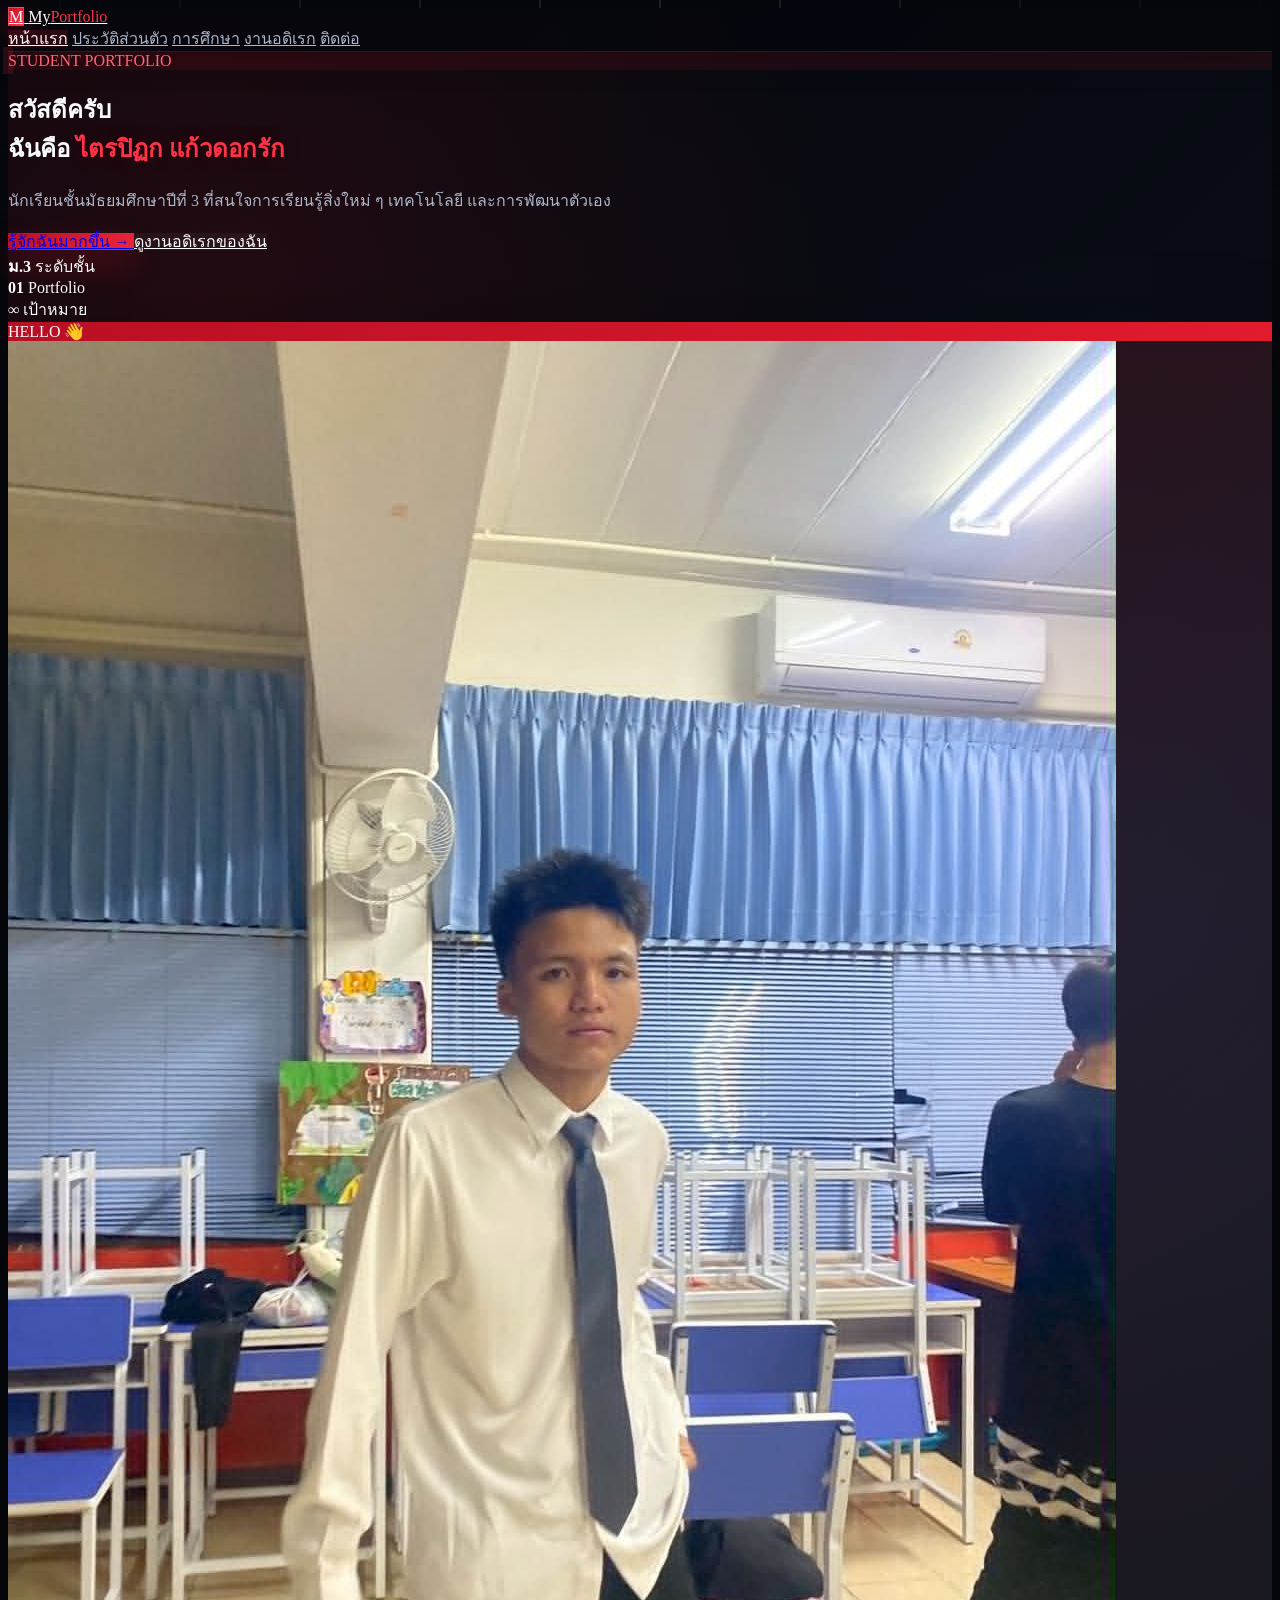
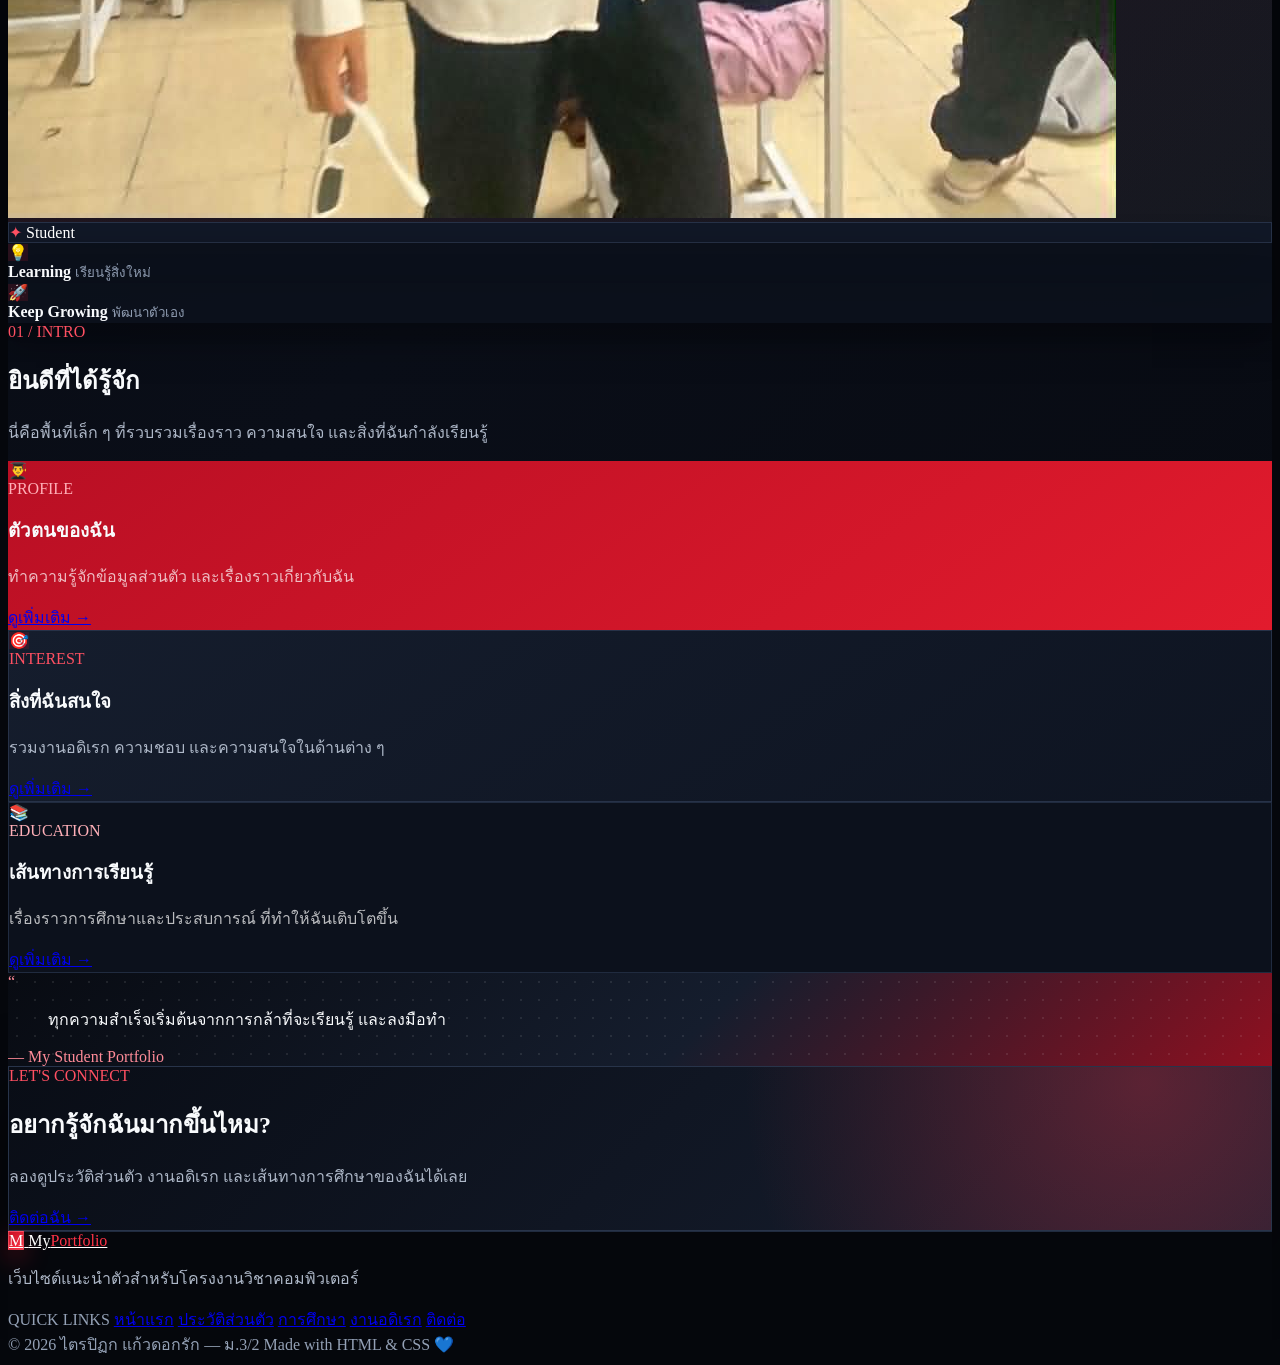
<file: index.html>
<!DOCTYPE html>
<html lang="th">
<head>
    <meta charset="UTF-8">
    <meta name="viewport" content="width=device-width, initial-scale=1.0">
    <meta name="description" content="เว็บไซต์ Portfolio ส่วนตัวของนักเรียนชั้นมัธยมศึกษาปีที่ 3">
    <title>My Portfolio | หน้าแรก</title>
    <link rel="stylesheet" href="style.css">
</head>

<body>

    <header class="site-header">
        <nav class="navbar">
            <a href="index.html" class="logo">
                <span class="logo-mark">M</span>
                <span>My<span>Portfolio</span></span>
            </a>

            <div class="nav-links">
                <a href="index.html" class="active">หน้าแรก</a>
                <a href="profile.html">ประวัติส่วนตัว</a>
                <a href="education.html">การศึกษา</a>
                <a href="hobby.html">งานอดิเรก</a>
                <a href="contact.html">ติดต่อ</a>
            </div>
        </nav>
    </header>

    <main>

        <section class="hero section">
            <div class="hero-content">
                <div class="eyebrow">
                    <span class="status-dot"></span>
                    STUDENT PORTFOLIO
                </div>

                <h1>
                    สวัสดีครับ<br>
                    ฉันคือ <span>ไตรปิฏก แก้วดอกรัก</span>
                </h1>

                <p class="hero-description">
                    นักเรียนชั้นมัธยมศึกษาปีที่ 3
                    ที่สนใจการเรียนรู้สิ่งใหม่ ๆ
                    เทคโนโลยี และการพัฒนาตัวเอง
                </p>

                <div class="hero-buttons">
                    <a href="profile.html" class="btn btn-primary">
                        รู้จักฉันมากขึ้น
                        <span>→</span>
                    </a>

                    <a href="hobby.html" class="btn btn-outline">
                        ดูงานอดิเรกของฉัน
                    </a>
                </div>

                <div class="hero-mini-stats">
                    <div>
                        <strong>ม.3</strong>
                        <span>ระดับชั้น</span>
                    </div>

                    <div>
                        <strong>01</strong>
                        <span>Portfolio</span>
                    </div>

                    <div>
                        <strong>∞</strong>
                        <span>เป้าหมาย</span>
                    </div>
                </div>
            </div>

            <div class="hero-visual">

                <div class="circle-decoration circle-one"></div>
                <div class="circle-decoration circle-two"></div>

                <div class="profile-frame">
                    <div class="profile-label">HELLO 👋</div>

                    <img
                        src="[data-uri]"
                        alt="รูปโปรไฟล์ของฉัน"
                    >

                    <div class="profile-badge">
                        <span>✦</span>
                        Student
                    </div>
                </div>

                <div class="floating-card card-top">
                    <span class="floating-icon">💡</span>
                    <div>
                        <strong>Learning</strong>
                        <small>เรียนรู้สิ่งใหม่</small>
                    </div>
                </div>

                <div class="floating-card card-bottom">
                    <span class="floating-icon">🚀</span>
                    <div>
                        <strong>Keep Growing</strong>
                        <small>พัฒนาตัวเอง</small>
                    </div>
                </div>

            </div>
        </section>

        <section class="quick-intro section-small">
            <div class="section-heading centered">
                <span class="section-number">01 / INTRO</span>
                <h2>ยินดีที่ได้รู้จัก</h2>
                <p>
                    นี่คือพื้นที่เล็ก ๆ ที่รวบรวมเรื่องราว
                    ความสนใจ และสิ่งที่ฉันกำลังเรียนรู้
                </p>
            </div>

            <div class="highlight-grid">

                <article class="highlight-card highlight-blue">
                    <span class="card-icon">👨‍🎓</span>
                    <div>
                        <span class="card-label">PROFILE</span>
                        <h3>ตัวตนของฉัน</h3>
                        <p>
                            ทำความรู้จักข้อมูลส่วนตัว
                            และเรื่องราวเกี่ยวกับฉัน
                        </p>
                    </div>
                    <a href="profile.html" class="arrow-link">
                        ดูเพิ่มเติม →
                    </a>
                </article>

                <article class="highlight-card highlight-light">
                    <span class="card-icon">🎯</span>
                    <div>
                        <span class="card-label">INTEREST</span>
                        <h3>สิ่งที่ฉันสนใจ</h3>
                        <p>
                            รวมงานอดิเรก ความชอบ
                            และความสนใจในด้านต่าง ๆ
                        </p>
                    </div>
                    <a href="hobby.html" class="arrow-link">
                        ดูเพิ่มเติม →
                    </a>
                </article>

                <article class="highlight-card highlight-dark">
                    <span class="card-icon">📚</span>
                    <div>
                        <span class="card-label">EDUCATION</span>
                        <h3>เส้นทางการเรียนรู้</h3>
                        <p>
                            เรื่องราวการศึกษาและประสบการณ์
                            ที่ทำให้ฉันเติบโตขึ้น
                        </p>
                    </div>
                    <a href="education.html" class="arrow-link">
                        ดูเพิ่มเติม →
                    </a>
                </article>

            </div>
        </section>

        <section class="quote-section">
            <div class="quote-content">
                <span class="quote-mark">“</span>
                <blockquote>
                    ทุกความสำเร็จเริ่มต้นจากการกล้าที่จะเรียนรู้
                    และลงมือทำ
                </blockquote>
                <span class="quote-author">— My Student Portfolio</span>
            </div>
        </section>

        <section class="cta-section section">
            <div>
                <span class="section-number light-number">LET'S CONNECT</span>
                <h2>อยากรู้จักฉันมากขึ้นไหม?</h2>
                <p>
                    ลองดูประวัติส่วนตัว งานอดิเรก
                    และเส้นทางการศึกษาของฉันได้เลย
                </p>
            </div>

            <a href="contact.html" class="btn btn-white">
                ติดต่อฉัน →
            </a>
        </section>

    </main>

    <footer class="footer">
        <div class="footer-main">
            <div>
                <a href="index.html" class="logo footer-logo">
                    <span class="logo-mark">M</span>
                    <span>My<span>Portfolio</span></span>
                </a>
                <p>
                    เว็บไซต์แนะนำตัวสำหรับโครงงานวิชาคอมพิวเตอร์
                </p>
            </div>

            <div class="footer-links">
                <span>QUICK LINKS</span>
                <a href="index.html">หน้าแรก</a>
                <a href="profile.html">ประวัติส่วนตัว</a>
                <a href="education.html">การศึกษา</a>
                <a href="hobby.html">งานอดิเรก</a>
                <a href="contact.html">ติดต่อ</a>
            </div>
        </div>

        <div class="footer-bottom">
            <span>© 2026 ไตรปิฏก แก้วดอกรัก — ม.3/2</span>
            <span>Made with HTML & CSS 💙</span>
        </div>
    </footer>

</body>
</html>
</file>
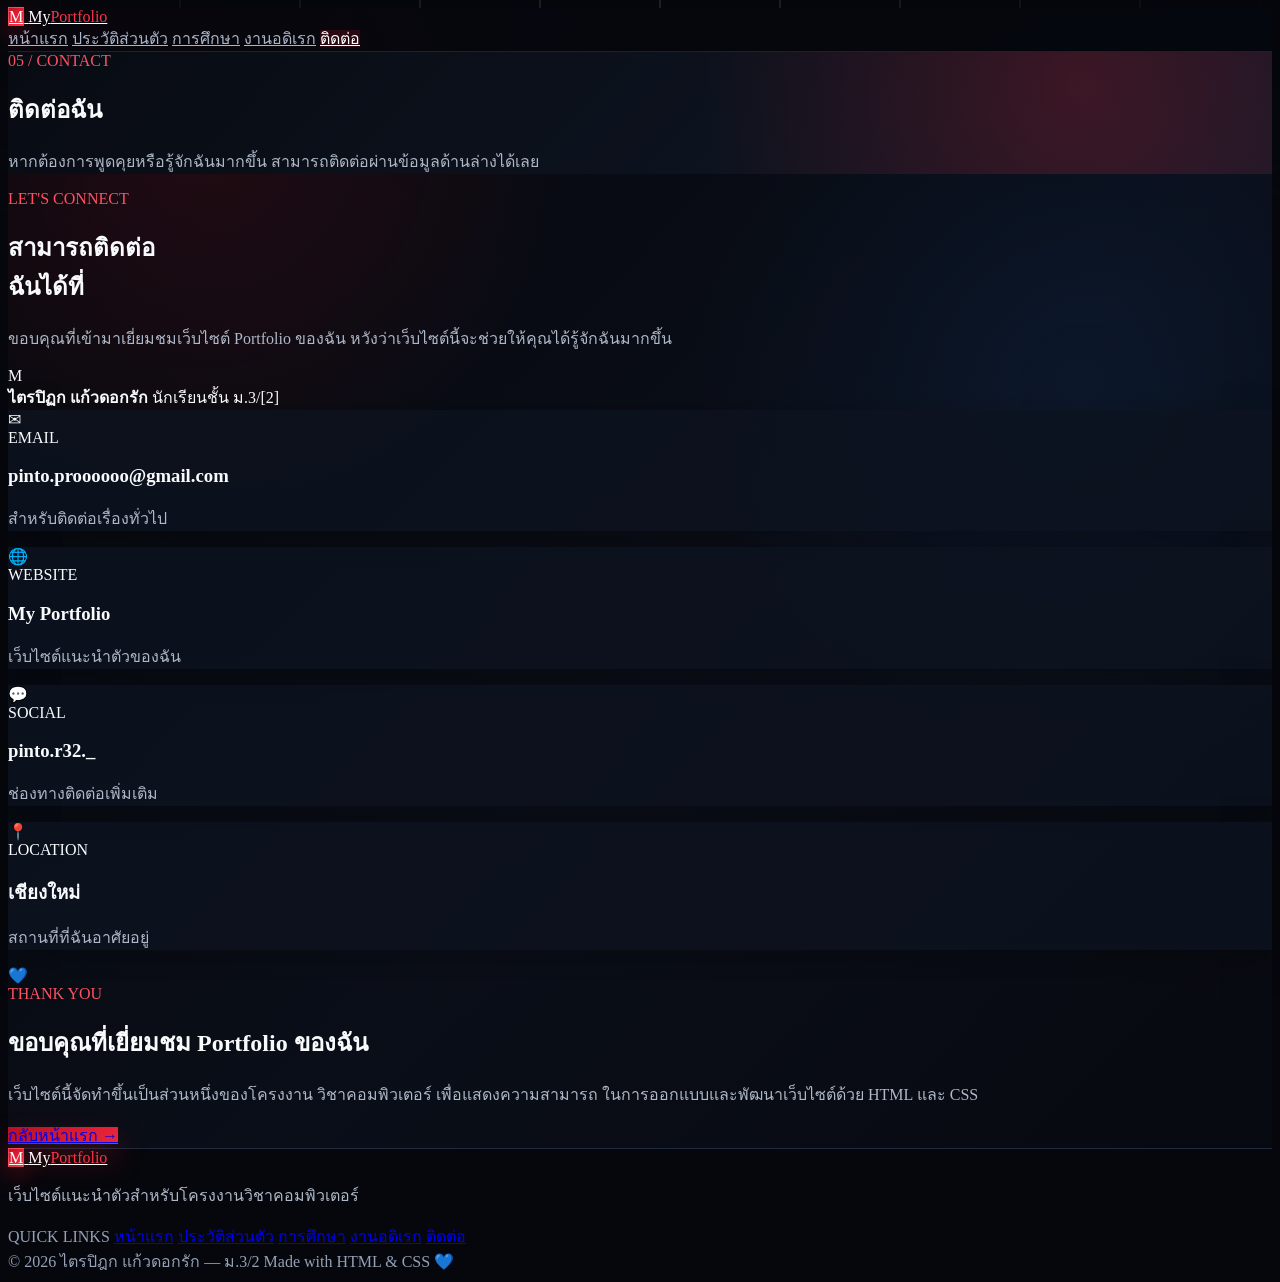
<file: contact.html>
<!DOCTYPE html>
<html lang="th">
<head>
    <meta charset="UTF-8">
    <meta name="viewport" content="width=device-width, initial-scale=1.0">
    <meta name="description" content="ช่องทางการติดต่อของนักเรียน">
    <title>My Portfolio | ติดต่อ</title>
    <link rel="stylesheet" href="style.css">
</head>

<body>

    <header class="site-header">
        <nav class="navbar">
            <a href="index.html" class="logo">
                <span class="logo-mark">M</span>
                <span>My<span>Portfolio</span></span>
            </a>

            <div class="nav-links">
                <a href="index.html">หน้าแรก</a>
                <a href="profile.html">ประวัติส่วนตัว</a>
                <a href="education.html">การศึกษา</a>
                <a href="hobby.html">งานอดิเรก</a>
                <a href="contact.html" class="active">ติดต่อ</a>
            </div>
        </nav>
    </header>

    <main>

        <section class="page-hero contact-hero">
            <div class="section">
                <span class="section-number">05 / CONTACT</span>
                <h1>ติดต่อฉัน</h1>
                <p>
                    หากต้องการพูดคุยหรือรู้จักฉันมากขึ้น
                    สามารถติดต่อผ่านข้อมูลด้านล่างได้เลย
                </p>
            </div>
        </section>

        <section class="contact-section section">

            <div class="contact-intro">

                <span class="section-number">LET'S CONNECT</span>

                <h2>
                    สามารถติดต่อ<br>
                    <span>ฉันได้ที่</span>
                </h2>

                <p>
                    ขอบคุณที่เข้ามาเยี่ยมชมเว็บไซต์ Portfolio ของฉัน
                    หวังว่าเว็บไซต์นี้จะช่วยให้คุณได้รู้จักฉันมากขึ้น
                </p>

                <div class="contact-person">
                    <div class="contact-avatar">M</div>
                    <div>
                        <strong>ไตรปิฏก แก้วดอกรัก</strong>
                        <span>นักเรียนชั้น ม.3/[2]</span>
                    </div>
                </div>

            </div>

            <div class="contact-cards">

                <article class="contact-card contact-email">
                    <div class="contact-icon">✉</div>
                    <div>
                        <span>EMAIL</span>
                        <h3>pinto.proooooo@gmail.com</h3>
                        <p>สำหรับติดต่อเรื่องทั่วไป</p>
                    </div>
                </article>

                <article class="contact-card">
                    <div class="contact-icon">🌐</div>
                    <div>
                        <span>WEBSITE</span>
                        <h3>My Portfolio</h3>
                        <p>เว็บไซต์แนะนำตัวของฉัน</p>
                    </div>
                </article>

                <article class="contact-card">
                    <div class="contact-icon">💬</div>
                    <div>
                        <span>SOCIAL</span>
                        <h3>pinto.r32._</h3>
                        <p>ช่องทางติดต่อเพิ่มเติม</p>
                    </div>
                </article>

                <article class="contact-card">
                    <div class="contact-icon">📍</div>
                    <div>
                        <span>LOCATION</span>
                        <h3>เชียงใหม่</h3>
                        <p>สถานที่ที่ฉันอาศัยอยู่</p>
                    </div>
                </article>

            </div>

        </section>

        <section class="contact-message section-small">

            <div class="message-card">

                <div class="message-icon">💙</div>

                <div>
                    <span class="section-number">THANK YOU</span>
                    <h2>ขอบคุณที่เยี่ยมชม Portfolio ของฉัน</h2>
                    <p>
                        เว็บไซต์นี้จัดทำขึ้นเป็นส่วนหนึ่งของโครงงาน
                        วิชาคอมพิวเตอร์ เพื่อแสดงความสามารถ
                        ในการออกแบบและพัฒนาเว็บไซต์ด้วย HTML และ CSS
                    </p>
                </div>

                <a href="index.html" class="btn btn-primary">
                    กลับหน้าแรก →
                </a>

            </div>

        </section>

    </main>

    <footer class="footer">
        <div class="footer-main">
            <div>
                <a href="index.html" class="logo footer-logo">
                    <span class="logo-mark">M</span>
                    <span>My<span>Portfolio</span></span>
                </a>
                <p>
                    เว็บไซต์แนะนำตัวสำหรับโครงงานวิชาคอมพิวเตอร์
                </p>
            </div>

            <div class="footer-links">
                <span>QUICK LINKS</span>
                <a href="index.html">หน้าแรก</a>
                <a href="profile.html">ประวัติส่วนตัว</a>
                <a href="education.html">การศึกษา</a>
                <a href="hobby.html">งานอดิเรก</a>
                <a href="contact.html">ติดต่อ</a>
            </div>
        </div>

        <div class="footer-bottom">
            <span>© 2026 ไตรปิฎก แก้วดอกรัก — ม.3/2</span>
            <span>Made with HTML & CSS 💙</span>
        </div>
    </footer>

</body>
</html>
</file>
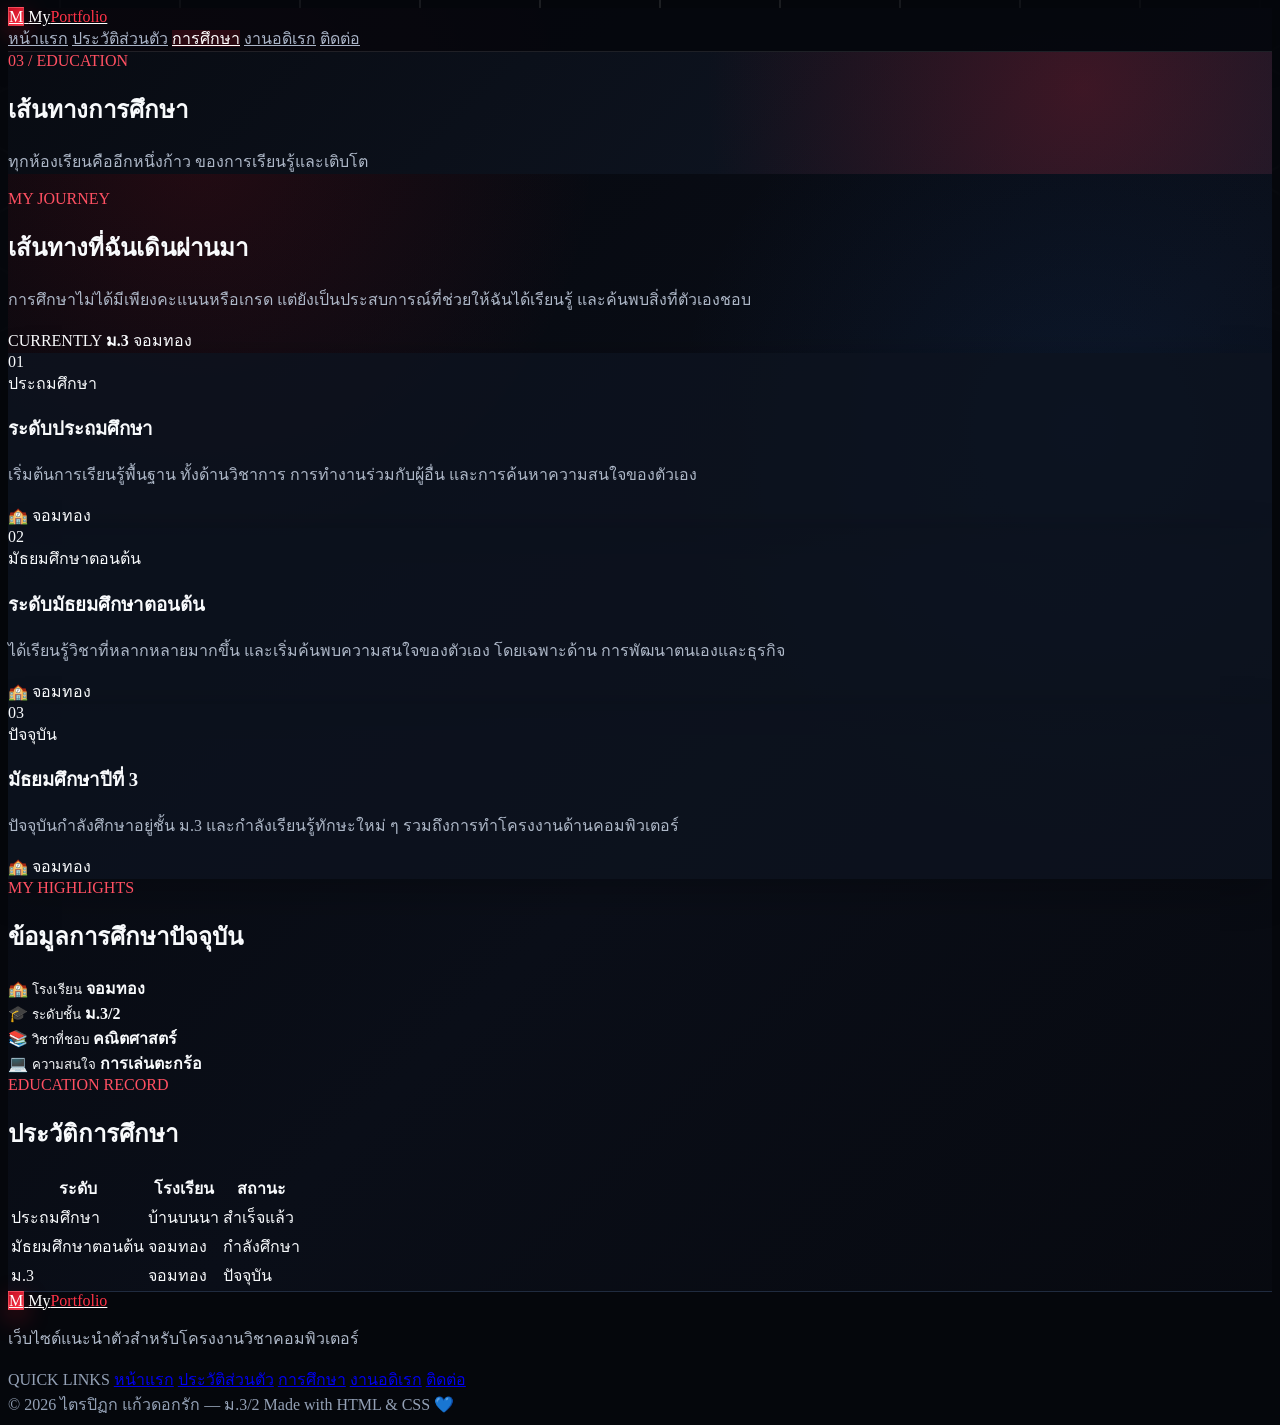
<file: education.html>
<!DOCTYPE html>
<html lang="th">
<head>
    <meta charset="UTF-8">
    <meta name="viewport" content="width=device-width, initial-scale=1.0">
    <meta name="description" content="ประวัติการศึกษาของนักเรียน">
    <title>My Portfolio | การศึกษา</title>
    <link rel="stylesheet" href="style.css">
</head>

<body>

    <header class="site-header">
        <nav class="navbar">
            <a href="index.html" class="logo">
                <span class="logo-mark">M</span>
                <span>My<span>Portfolio</span></span>
            </a>

            <div class="nav-links">
                <a href="index.html">หน้าแรก</a>
                <a href="profile.html">ประวัติส่วนตัว</a>
                <a href="education.html" class="active">การศึกษา</a>
                <a href="hobby.html">งานอดิเรก</a>
                <a href="contact.html">ติดต่อ</a>
            </div>
        </nav>
    </header>

    <main>

        <section class="page-hero">
            <div class="section">
                <span class="section-number">03 / EDUCATION</span>
                <h1>เส้นทางการศึกษา</h1>
                <p>
                    ทุกห้องเรียนคืออีกหนึ่งก้าว
                    ของการเรียนรู้และเติบโต
                </p>
            </div>
        </section>

        <section class="education-intro section">

            <div>
                <span class="section-number">MY JOURNEY</span>
                <h2>เส้นทางที่ฉันเดินผ่านมา</h2>
                <p class="lead-text">
                    การศึกษาไม่ได้มีเพียงคะแนนหรือเกรด
                    แต่ยังเป็นประสบการณ์ที่ช่วยให้ฉันได้เรียนรู้
                    และค้นพบสิ่งที่ตัวเองชอบ
                </p>
            </div>

            <div class="education-current">
                <span class="current-label">CURRENTLY</span>
                <strong>ม.3</strong>
                <span>จอมทอง</span>
            </div>

        </section>

        <section class="timeline-section section-small">

            <div class="timeline">

                <article class="timeline-item">

                    <div class="timeline-marker">
                        <span>01</span>
                    </div>

                    <div class="timeline-content">
                        <span class="timeline-year">ประถมศึกษา</span>
                        <h3>ระดับประถมศึกษา</h3>

                        <p>
                            เริ่มต้นการเรียนรู้พื้นฐาน
                            ทั้งด้านวิชาการ การทำงานร่วมกับผู้อื่น
                            และการค้นหาความสนใจของตัวเอง
                        </p>

                        <div class="timeline-school">
                            🏫 จอมทอง
                        </div>
                    </div>

                </article>

                <article class="timeline-item">

                    <div class="timeline-marker">
                        <span>02</span>
                    </div>

                    <div class="timeline-content">
                        <span class="timeline-year">มัธยมศึกษาตอนต้น</span>
                        <h3>ระดับมัธยมศึกษาตอนต้น</h3>

                        <p>
                            ได้เรียนรู้วิชาที่หลากหลายมากขึ้น
                            และเริ่มค้นพบความสนใจของตัวเอง
                            โดยเฉพาะด้าน การพัฒนาตนเองและธุรกิจ
                        </p>

                        <div class="timeline-school">
                            🏫 จอมทอง
                        </div>
                    </div>

                </article>

                <article class="timeline-item timeline-current">

                    <div class="timeline-marker">
                        <span>03</span>
                    </div>

                    <div class="timeline-content">
                        <span class="timeline-year">ปัจจุบัน</span>
                        <h3>มัธยมศึกษาปีที่ 3</h3>

                        <p>
                            ปัจจุบันกำลังศึกษาอยู่ชั้น ม.3
                            และกำลังเรียนรู้ทักษะใหม่ ๆ
                            รวมถึงการทำโครงงานด้านคอมพิวเตอร์
                        </p>

                        <div class="timeline-school">
                            🏫 จอมทอง
                        </div>
                    </div>

                </article>

            </div>

        </section>

        <section class="education-highlight section">

            <div class="section-heading">
                <span class="section-number">MY HIGHLIGHTS</span>
                <h2>ข้อมูลการศึกษาปัจจุบัน</h2>
            </div>

            <div class="education-cards">

                <div class="edu-highlight-card">
                    <span class="edu-icon">🏫</span>
                    <small>โรงเรียน</small>
                    <strong>จอมทอง</strong>
                </div>

                <div class="edu-highlight-card">
                    <span class="edu-icon">🎓</span>
                    <small>ระดับชั้น</small>
                    <strong>ม.3/2</strong>
                </div>

                <div class="edu-highlight-card">
                    <span class="edu-icon">📚</span>
                    <small>วิชาที่ชอบ</small>
                    <strong>คณิตศาสตร์</strong>
                </div>

                <div class="edu-highlight-card">
                    <span class="edu-icon">💻</span>
                    <small>ความสนใจ</small>
                    <strong>การเล่นตะกร้อ</strong>
                </div>

            </div>

        </section>

        <section class="table-section section-small">

            <div class="section-heading">
                <span class="section-number">EDUCATION RECORD</span>
                <h2>ประวัติการศึกษา</h2>
            </div>

            <div class="table-wrapper">
                <table>
                    <thead>
                        <tr>
                            <th>ระดับ</th>
                            <th>โรงเรียน</th>
                            <th>สถานะ</th>
                        </tr>
                    </thead>

                    <tbody>
                        <tr>
                            <td>ประถมศึกษา</td>
                            <td>บ้านบนนา</td>
                            <td><span class="table-status">สำเร็จแล้ว</span></td>
                        </tr>

                        <tr>
                            <td>มัธยมศึกษาตอนต้น</td>
                            <td>จอมทอง</td>
                            <td><span class="table-status">กำลังศึกษา</span></td>
                        </tr>

                        <tr>
                            <td>ม.3</td>
                            <td>จอมทอง</td>
                            <td><span class="table-status current-status">ปัจจุบัน</span></td>
                        </tr>
                    </tbody>
                </table>
            </div>

        </section>

    </main>

    <footer class="footer">
        <div class="footer-main">
            <div>
                <a href="index.html" class="logo footer-logo">
                    <span class="logo-mark">M</span>
                    <span>My<span>Portfolio</span></span>
                </a>
                <p>
                    เว็บไซต์แนะนำตัวสำหรับโครงงานวิชาคอมพิวเตอร์
                </p>
            </div>

            <div class="footer-links">
                <span>QUICK LINKS</span>
                <a href="index.html">หน้าแรก</a>
                <a href="profile.html">ประวัติส่วนตัว</a>
                <a href="education.html">การศึกษา</a>
                <a href="hobby.html">งานอดิเรก</a>
                <a href="contact.html">ติดต่อ</a>
            </div>
        </div>

        <div class="footer-bottom">
            <span>© 2026 ไตรปิฏก แก้วดอกรัก — ม.3/2</span>
            <span>Made with HTML & CSS 💙</span>
        </div>
    </footer>

</body>
</html>
</file>
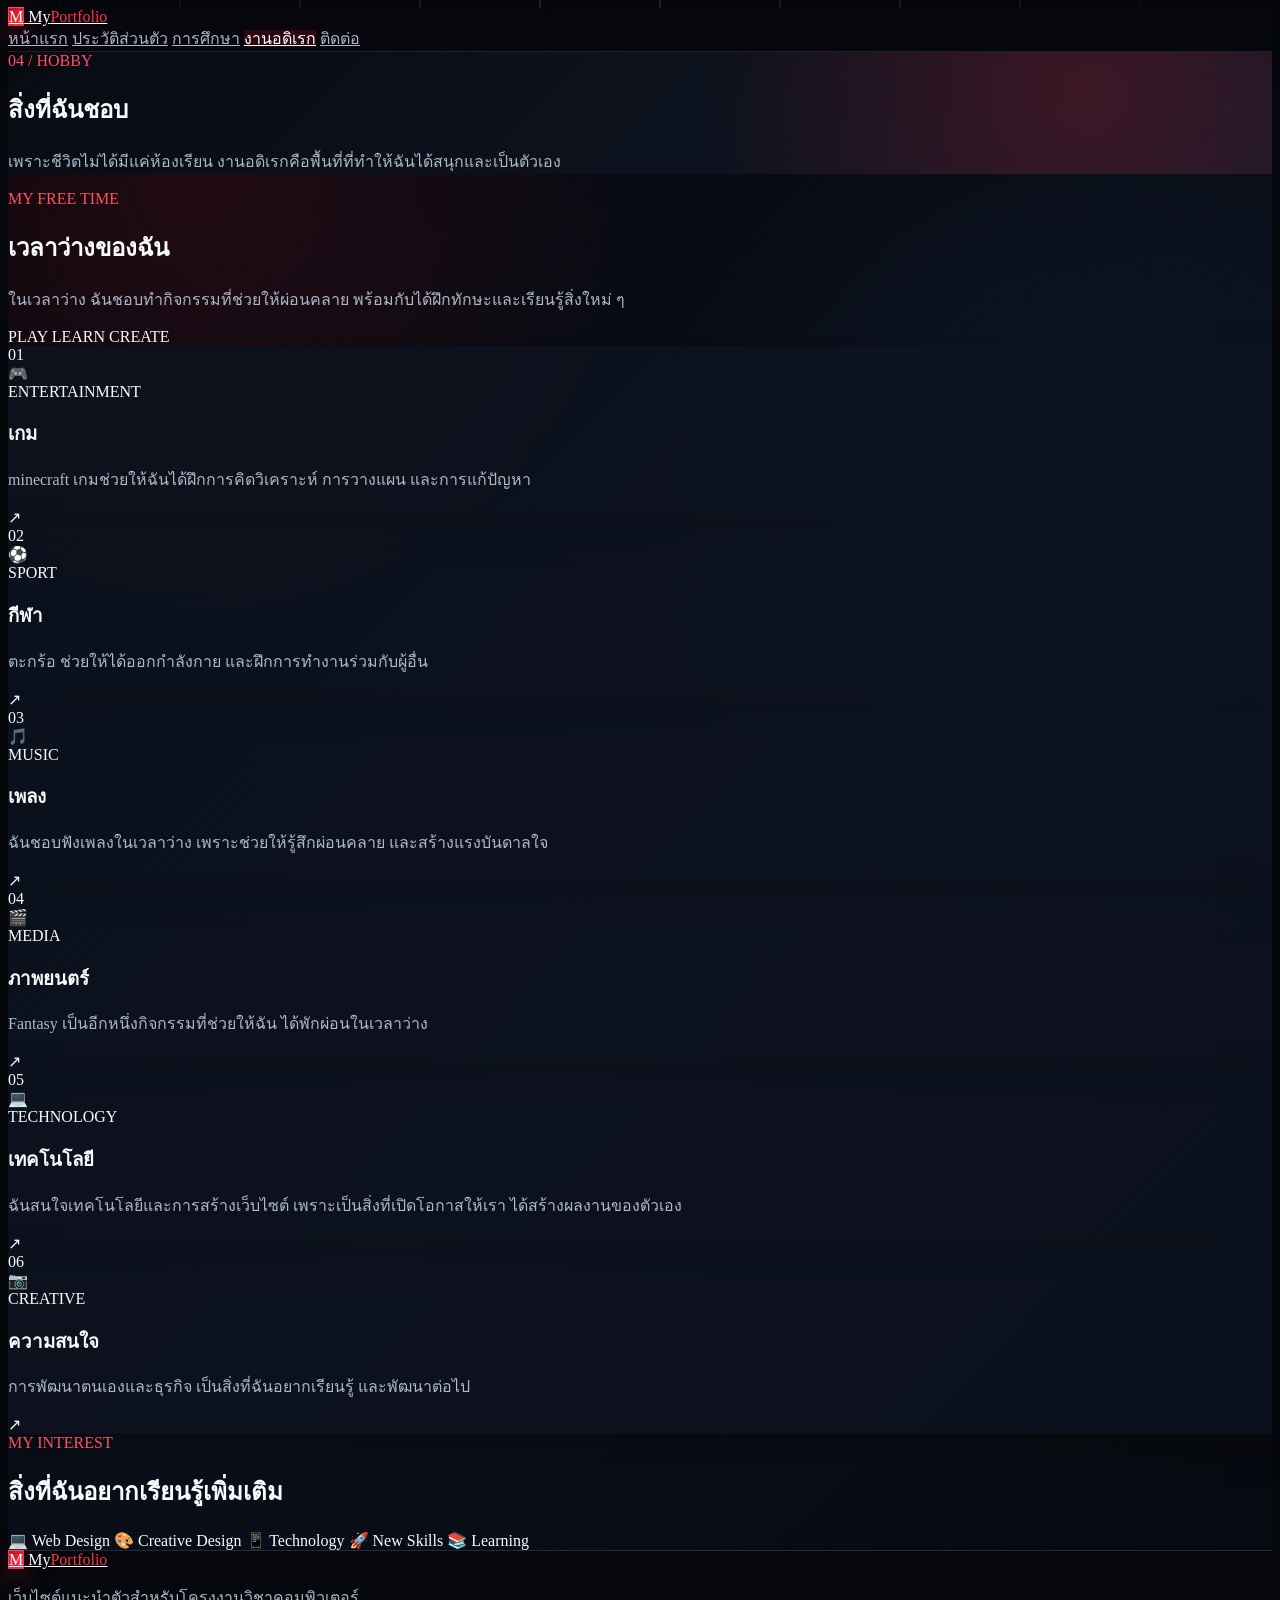
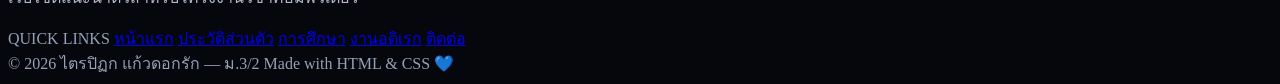
<file: hobby.html>
<!DOCTYPE html>
<html lang="th">
<head>
    <meta charset="UTF-8">
    <meta name="viewport" content="width=device-width, initial-scale=1.0">
    <meta name="description" content="งานอดิเรกและความสนใจของนักเรียน">
    <title>My Portfolio | งานอดิเรก</title>
    <link rel="stylesheet" href="style.css">
</head>

<body>

    <header class="site-header">
        <nav class="navbar">
            <a href="index.html" class="logo">
                <span class="logo-mark">M</span>
                <span>My<span>Portfolio</span></span>
            </a>

            <div class="nav-links">
                <a href="index.html">หน้าแรก</a>
                <a href="profile.html">ประวัติส่วนตัว</a>
                <a href="education.html">การศึกษา</a>
                <a href="hobby.html" class="active">งานอดิเรก</a>
                <a href="contact.html">ติดต่อ</a>
            </div>
        </nav>
    </header>

    <main>

        <section class="page-hero hobby-hero">
            <div class="section">
                <span class="section-number">04 / HOBBY</span>
                <h1>สิ่งที่ฉันชอบ</h1>
                <p>
                    เพราะชีวิตไม่ได้มีแค่ห้องเรียน
                    งานอดิเรกคือพื้นที่ที่ทำให้ฉันได้สนุกและเป็นตัวเอง
                </p>
            </div>
        </section>

        <section class="hobby-intro section">

            <div class="hobby-intro-text">
                <span class="section-number">MY FREE TIME</span>
                <h2>เวลาว่างของฉัน</h2>

                <p>
                    ในเวลาว่าง ฉันชอบทำกิจกรรมที่ช่วยให้ผ่อนคลาย
                    พร้อมกับได้ฝึกทักษะและเรียนรู้สิ่งใหม่ ๆ
                </p>
            </div>

            <div class="hobby-word">
                <span>PLAY</span>
                <span>LEARN</span>
                <span>CREATE</span>
            </div>

        </section>

        <section class="hobby-grid-section section-small">

            <div class="hobby-grid">

                <article class="hobby-card hobby-featured">

                    <div class="hobby-number">01</div>
                    <div class="hobby-icon">🎮</div>

                    <div class="hobby-card-content">
                        <span>ENTERTAINMENT</span>
                        <h3>เกม</h3>
                        <p>
                            minecraft
                            เกมช่วยให้ฉันได้ฝึกการคิดวิเคราะห์
                            การวางแผน และการแก้ปัญหา
                        </p>
                    </div>

                    <div class="hobby-arrow">↗</div>

                </article>

                <article class="hobby-card">

                    <div class="hobby-number">02</div>
                    <div class="hobby-icon">⚽</div>

                    <div class="hobby-card-content">
                        <span>SPORT</span>
                        <h3>กีฬา</h3>
                        <p>
                            ตะกร้อ
                            ช่วยให้ได้ออกกำลังกาย
                            และฝึกการทำงานร่วมกับผู้อื่น
                        </p>
                    </div>

                    <div class="hobby-arrow">↗</div>

                </article>

                <article class="hobby-card">

                    <div class="hobby-number">03</div>
                    <div class="hobby-icon">🎵</div>

                    <div class="hobby-card-content">
                        <span>MUSIC</span>
                        <h3>เพลง</h3>
                        <p>
                            ฉันชอบฟังเพลงในเวลาว่าง
                            เพราะช่วยให้รู้สึกผ่อนคลาย
                            และสร้างแรงบันดาลใจ
                        </p>
                    </div>

                    <div class="hobby-arrow">↗</div>

                </article>

                <article class="hobby-card">

                    <div class="hobby-number">04</div>
                    <div class="hobby-icon">🎬</div>

                    <div class="hobby-card-content">
                        <span>MEDIA</span>
                        <h3>ภาพยนตร์</h3>
                        <p>
                            Fantasy
                            เป็นอีกหนึ่งกิจกรรมที่ช่วยให้ฉัน
                            ได้พักผ่อนในเวลาว่าง
                        </p>
                    </div>

                    <div class="hobby-arrow">↗</div>

                </article>

                <article class="hobby-card hobby-wide">

                    <div class="hobby-number">05</div>
                    <div class="hobby-icon">💻</div>

                    <div class="hobby-card-content">
                        <span>TECHNOLOGY</span>
                        <h3>เทคโนโลยี</h3>
                        <p>
                            ฉันสนใจเทคโนโลยีและการสร้างเว็บไซต์
                            เพราะเป็นสิ่งที่เปิดโอกาสให้เรา
                            ได้สร้างผลงานของตัวเอง
                        </p>
                    </div>

                    <div class="hobby-arrow">↗</div>

                </article>

                <article class="hobby-card">

                    <div class="hobby-number">06</div>
                    <div class="hobby-icon">📷</div>

                    <div class="hobby-card-content">
                        <span>CREATIVE</span>
                        <h3>ความสนใจ</h3>
                        <p>
                            การพัฒนาตนเองและธุรกิจ
                            เป็นสิ่งที่ฉันอยากเรียนรู้
                            และพัฒนาต่อไป
                        </p>
                    </div>

                    <div class="hobby-arrow">↗</div>

                </article>

            </div>

        </section>

        <section class="interest-section section">

            <div class="interest-box">

                <div>
                    <span class="section-number light-number">MY INTEREST</span>
                    <h2>สิ่งที่ฉันอยากเรียนรู้เพิ่มเติม</h2>
                </div>

                <div class="interest-tags">
                    <span>💻 Web Design</span>
                    <span>🎨 Creative Design</span>
                    <span>📱 Technology</span>
                    <span>🚀 New Skills</span>
                    <span>📚 Learning</span>
                </div>

            </div>

        </section>

    </main>

    <footer class="footer">
        <div class="footer-main">
            <div>
                <a href="index.html" class="logo footer-logo">
                    <span class="logo-mark">M</span>
                    <span>My<span>Portfolio</span></span>
                </a>
                <p>
                    เว็บไซต์แนะนำตัวสำหรับโครงงานวิชาคอมพิวเตอร์
                </p>
            </div>

            <div class="footer-links">
                <span>QUICK LINKS</span>
                <a href="index.html">หน้าแรก</a>
                <a href="profile.html">ประวัติส่วนตัว</a>
                <a href="education.html">การศึกษา</a>
                <a href="hobby.html">งานอดิเรก</a>
                <a href="contact.html">ติดต่อ</a>
            </div>
        </div>

        <div class="footer-bottom">
            <span>© 2026 ไตรปิฏก แก้วดอกรัก — ม.3/2</span>
            <span>Made with HTML & CSS 💙</span>
        </div>
    </footer>

</body>
</html>
</file>
<file: style.css>
/* SPIDER-MAN THEME — ready to replace style.css
   Original stylesheet is preserved through @import, then themed below. */

@import url("https://raw.githubusercontent.com/22830-Traipidok/webpage/main/style.css");

:root{
  --blue-900:#050b18;--blue-800:#0b1730;--blue-700:#e21b2d;
  --blue-500:#ff3347;--blue-300:#ff8b98;--blue-100:#ffe5e8;
  --white:#fff;--gray-50:#080b12;--gray-100:#101522;--gray-200:#253047;
  --gray-400:#9aa7bd;--gray-500:#b6c0d0;--gray-700:#d9e0eb;--gray-900:#f8fafc;
  --shadow-sm:0 4px 18px rgba(226,27,45,.16);
  --shadow-md:0 16px 40px rgba(0,0,0,.35);
  --shadow-lg:0 28px 80px rgba(0,0,0,.48);
}
html,body{background:#05070c;color:#f8fafc}
body{
 background:radial-gradient(circle at 15% 10%,rgba(226,27,45,.13),transparent 24%),
 radial-gradient(circle at 85% 30%,rgba(25,86,170,.13),transparent 28%),
 linear-gradient(135deg,#05070c 0%,#0a0e18 55%,#07090f 100%);
}
body::before{
 content:"";position:fixed;inset:0;pointer-events:none;z-index:-1;opacity:.14;
 background-image:linear-gradient(30deg,transparent 47%,#fff 48%,#fff 49%,transparent 50%),
 linear-gradient(150deg,transparent 47%,#fff 48%,#fff 49%,transparent 50%),
 linear-gradient(90deg,transparent 49.4%,#fff 49.5%,#fff 50.5%,transparent 50.6%);
 background-size:120px 120px;
 mask-image:radial-gradient(circle at 50% 20%,#000,transparent 72%);
}
.site-header{background:rgba(5,7,12,.84);border-bottom:1px solid rgba(255,255,255,.1);box-shadow:0 8px 30px rgba(0,0,0,.25)}
.logo{color:#fff}.logo>span:last-child>span{color:#ff3347}
.logo-mark{background:linear-gradient(145deg,#c81024,#ff3347);box-shadow:0 8px 25px rgba(226,27,45,.38);border:1px solid rgba(255,255,255,.15)}
.nav-links a{color:#aab5c8}.nav-links a:hover,.nav-links a.active{color:#fff;background:rgba(226,27,45,.16)}
.nav-links a.active::after{background:#ff3347;box-shadow:0 0 12px #ff3347}
::selection{background:#e21b2d;color:#fff}
.hero::before{background:radial-gradient(circle,#e21b2d,transparent 65%);opacity:.18;filter:blur(10px)}
.eyebrow{color:#ff6473;background:rgba(226,27,45,.1);border-color:rgba(255,80,100,.3)}
.status-dot{background:#ff3347;box-shadow:0 0 0 5px rgba(255,51,71,.14),0 0 16px rgba(255,51,71,.8)}
.hero h1 span{color:#ff3347;text-shadow:0 0 28px rgba(226,27,45,.2)}
.hero-description,p{color:#aeb8c8}
.btn-primary{background:linear-gradient(135deg,#b80f24,#ed263b);box-shadow:0 14px 30px rgba(226,27,45,.3)}
.btn-primary:hover{box-shadow:0 18px 38px rgba(226,27,45,.42)}
.btn-outline{color:#fff;background:rgba(255,255,255,.04);border-color:#334057}
.btn-outline:hover{background:rgba(226,27,45,.12);border-color:#e21b2d}
.hero-mini-stats>div{border-color:#273248}.hero-mini-stats strong{color:#fff}
.profile-frame{background:linear-gradient(145deg,rgba(226,27,45,.18),rgba(255,255,255,.05));border-color:rgba(255,255,255,.14);box-shadow:var(--shadow-lg)}
.profile-label{background:linear-gradient(135deg,#b80f24,#e21b2d)}
.profile-badge{background:#111827;color:#fff;border:1px solid #273248}.profile-badge span{color:#ff5062}
.circle-one{background:radial-gradient(circle,rgba(226,27,45,.28),rgba(15,35,70,.1),transparent 70%)}
.circle-two{border-color:rgba(226,27,45,.25)}
.floating-card{background:rgba(12,17,28,.9);border-color:#2a354a;box-shadow:var(--shadow-md)}
.floating-icon{background:rgba(226,27,45,.14)}
.floating-card small{color:#8e9bb0}
.highlight-blue{background:linear-gradient(145deg,#b90f24,#e21b2d)}
.highlight-light{background:linear-gradient(145deg,#151d2d,#0e1421);border:1px solid #273248}
.highlight-dark{background:#0c111c;border:1px solid #202b3f}
.highlight-blue p,.highlight-dark p{color:rgba(255,255,255,.72)}
.highlight-light .card-icon{background:rgba(226,27,45,.12)}
.card-label,.section-number{color:#ff5062}
.highlight-blue .card-label,.highlight-dark .card-label{color:#ffb0b8}
.quote-section{background:linear-gradient(135deg,#080b12,#151d2d 55%,#8e1020);position:relative;overflow:hidden}
.quote-section::after{content:"";position:absolute;inset:0;opacity:.09;background-image:radial-gradient(#fff 1px,transparent 1px);background-size:18px 18px;pointer-events:none}
.quote-mark,.quote-author{color:#ff8b98}
.cta-section{background:radial-gradient(circle at 90% 10%,rgba(255,51,71,.3),transparent 35%),linear-gradient(135deg,#090d16,#171f30);border:1px solid #28344a;box-shadow:var(--shadow-lg)}
.cta-section p{color:#aeb8c8}
.page-hero{background:radial-gradient(circle at 85% 30%,rgba(226,27,45,.22),transparent 35%),linear-gradient(135deg,#080b12,#101827)}
.section-heading p{color:#aeb8c8}
.card,.skill-card,.info-card,.timeline-item,.contact-card,.hobby-card{background:rgba(13,19,31,.82)!important;border-color:#273248!important;box-shadow:0 12px 35px rgba(0,0,0,.25)}
input,textarea,select{background:#0b111d!important;color:#fff!important;border-color:#2a3850!important}
input:focus,textarea:focus,select:focus{border-color:#e21b2d!important;box-shadow:0 0 0 3px rgba(226,27,45,.14)!important}
footer{background:#05070c!important;border-top:1px solid #202b3f!important;color:#94a1b6!important}
@media(max-width:760px){
 .site-header{padding:10px 14px}.navbar{gap:10px}
 .nav-links{overflow-x:auto;max-width:70vw}.nav-links a{white-space:nowrap;padding:8px 10px}
 .hero{gap:35px}.profile-badge{right:-4px}.floating-card{transform:scale(.9)}
}
</file>
